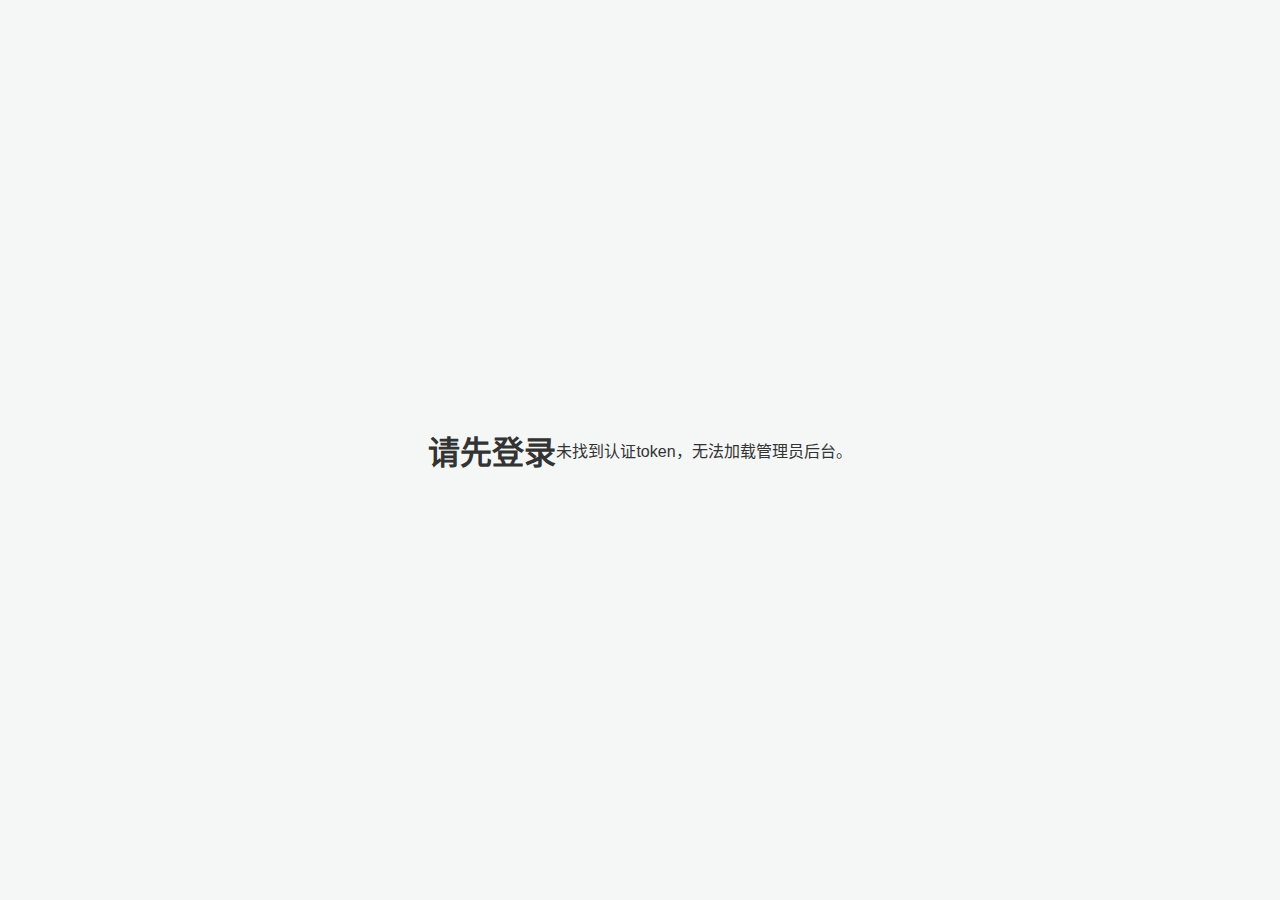
<file: frontend/admin.html>
<!DOCTYPE html>
<html lang="zh-CN">
<head>
    <meta charset="UTF-8">
    <meta name="viewport" content="width=device-width, initial-scale=1.0">
    <title>管理员后台 - SQL学习助手</title>
    <style>
        /* 基本样式和变量 */
        :root {
            --primary-color: #4a90e2;
            --background-color: #f4f7f6;
            --container-bg: #ffffff;
            --text-color: #333;
            --border-color: #ddd;
        }

        body {
            font-family: -apple-system, BlinkMacSystemFont, "Segoe UI", Roboto, "Helvetica Neue", Arial, sans-serif;
            margin: 0;
            background-color: var(--background-color);
            color: var(--text-color);
            display: flex;
            justify-content: center;
            align-items: center;
            height: 100vh;
            overflow: hidden; /* 防止body滚动 */
        }

        /* 视图容器 */
        .view {
            display: none;
            width: 100%;
            height: 100%;
        }
        .view.active {
            display: flex;
        }

        /* 管理员界面样式 */
        #admin-view.active {
            flex-direction: column;
            width: 100%;
            height: 100%;
        }

        .admin-header {
            width: 100%;
            padding: 15px 30px;
            background-color: #2c3e50;
            color: white;
            display: flex;
            justify-content: space-between;
            align-items: center;
            box-shadow: 0 2px 4px rgba(0,0,0,0.1);
            box-sizing: border-box;
            flex-shrink: 0; /* 防止头部收缩 */
        }

        .admin-header h1 {
            margin: 0;
            font-size: 24px;
        }

        /* [新增] 确保右侧用户控件区域稳定布局 */
        .admin-user-controls {
            display: flex;
            align-items: center;
            gap: 15px; /* 为按钮和文字之间提供一些间距 */
        }

        .admin-main {
            padding: 30px;
            display: flex;
            flex-direction: column;
            gap: 30px;
            width: 100%;
            max-width: 960px;
            margin: 0 auto;
            overflow-y: auto; /* 仅允许主内容区滚动 */
            flex-grow: 1; /* 占据剩余空间 */
            box-sizing: border-box;
        }

        .admin-card {
            background: #fff;
            padding: 25px;
            border-radius: 8px;
            box-shadow: 0 2px 10px rgba(0,0,0,0.08);
        }

        .admin-card h2 {
            margin-top: 0;
            border-bottom: 1px solid #eee;
            padding-bottom: 15px;
            margin-bottom: 20px;
        }

        .form-group {
            margin-bottom: 15px;
        }

        .form-group label {
            display: block;
            margin-bottom: 5px;
            font-weight: bold;
        }

        .form-group input[type="text"], .form-group textarea {
            width: 100%;
            padding: 10px;
            border: 1px solid #ccc;
            border-radius: 4px;
            box-sizing: border-box;
        }

        .table-container {
            max-height: 400px;
            overflow-y: auto;
        }

        #user-table {
            width: 100%;
            border-collapse: collapse;
        }

        #user-table th, #user-table td {
            border: 1px solid #ddd;
            padding: 12px;
            text-align: left;
        }

        #user-table th {
            background-color: #f8f8f8;
        }

        .form-group-inline {
            display: flex;
            gap: 10px;
            align-items: center;
            flex-wrap: wrap; /* 允许在小屏幕上换行 */
        }

        .form-group-inline input, .form-group-inline select, .form-group-inline button {
            padding: 10px;
            border: 1px solid #ccc;
            border-radius: 4px;
        }
        .form-group-inline input[type="text"] { flex-grow: 1; }
        .form-group-inline input[type="number"] { width: 80px; }

        #draft-list {
            margin-top: 20px;
            display: grid;
            grid-template-columns: repeat(auto-fill, minmax(300px, 1fr));
            gap: 15px;
            max-height: 400px;
            overflow-y: auto;
            padding: 10px;
            background-color: #f7f7f7;
            border: 1px solid #eee;
            border-radius: 4px;
        }

        .draft-item {
            border: 1px solid #e0e0e0;
            padding: 15px;
            border-radius: 5px;
            background: #ffffff;
            box-shadow: 0 1px 3px rgba(0,0,0,0.05);
        }

        .draft-title { font-weight: bold; }
        .draft-topics { font-size: 14px; color: #666; margin: 5px 0; }
        .edit-draft-btn {
            padding: 5px 10px;
            background: var(--primary-color);
            color: white;
            border: none;
            border-radius: 4px;
            cursor: pointer;
        }

        /* 模态框样式 */
        .modal-overlay {
            position: fixed;
            top: 0;
            left: 0;
            width: 100%;
            height: 100%;
            background-color: rgba(0, 0, 0, 0.6);
            display: none; /* [修改] 默认隐藏 */
            justify-content: center;
            align-items: center;
            z-index: 1000;
        }

        .modal-content {
            background: white;
            padding: 30px;
            border-radius: 8px;
            width: 90%;
            max-width: 700px;
            max-height: 90vh;
            overflow-y: auto;
            position: relative;
        }

        .modal-close-btn {
            position: absolute;
            top: 15px;
            right: 20px;
            font-size: 28px;
            font-weight: bold;
            cursor: pointer;
        }

        .modal-actions {
            margin-top: 20px;
            display: flex;
            justify-content: flex-end;
            gap: 10px;
        }

        /* 按钮样式 */
        button {
            border: none;
            border-radius: 5px;
            padding: 8px 12px;
            cursor: pointer;
            transition: background-color 0.3s;
        }

        #logout-btn {
            background-color: #e74c3c;
            color: white;
        }
        #logout-btn:hover {
            background-color: #c0392b;
        }

        .secondary-btn {
            background-color: #7f8c8d;
            color: white;
        }
        .secondary-btn:hover {
            background-color: #95a5a6;
        }
    </style>
</head>
<body>
    <div id="admin-view" class="view active">
        <header class="admin-header">
            <h1>SQL 学习助手 - 管理员后台</h1>
            <div class="admin-user-controls">
                <span>欢迎, <strong id="admin-username"></strong></span>
                <button id="change-password-btn" class="secondary-btn">修改密码</button>
                <button id="logout-btn">退出登录</button>
            </div>
        </header>
        <main class="admin-main">
            <!-- 批量生成题目 -->
            <section class="admin-card">
                <h2>批量生成题目草稿</h2>
                <div class="form-group-inline">
                    <input type="text" id="ai-topics" placeholder="知识点 (e.g., JOIN,GROUP BY)">
                    <input type="number" id="ai-count" min="1" max="10" value="3" placeholder="数量">
                    <select id="ai-llm-provider">
                        <option value="deepseek">DeepSeek</option>
                        <option value="qwen">通义千问</option>
                    </select>
                    <button id="batch-generate-btn">开始生成</button>
                </div>
            </section>

            <!-- 待审核题目列表 -->
            <section class="admin-card">
                <h2>待审核题目 (<span id="draft-count">0</span>)</h2>
                <div id="draft-list">
                    <!-- 题目草稿将在此动态插入 -->
                </div>
            </section>

            <!-- 用户管理 -->
            <section class="admin-card">
                <h2>用户管理</h2>
                <div class="table-container">
                    <table id="user-table">
                        <thead>
                            <tr>
                                <th>ID</th>
                                <th>用户名</th>
                                <th>积分</th>
                                <th>管理员权限</th>
                            </tr>
                        </thead>
                        <tbody>
                            <!-- 用户数据将在此动态插入 -->
                        </tbody>
                    </table>
                </div>
            </section>
        </main>
    </div>

    <!-- 题目审核/编辑 模态框 -->
    <div id="edit-modal" class="modal-overlay">
        <div class="modal-content">
            <span class="modal-close-btn">&times;</span>
            <h2>审核/编辑题目</h2>
            <input type="hidden" id="edit-question-id">
            <div class="form-group">
                <label for="edit-title">题目名称:</label>
                <input type="text" id="edit-title">
            </div>
            <div class="form-group">
                <label for="edit-topics">知识点 (逗号分隔):</label>
                <input type="text" id="edit-topics">
            </div>
            <div class="form-group">
                <label for="edit-question-text">题目描述:</label>
                <textarea id="edit-question-text" rows="4"></textarea>
            </div>
            <div class="form-group">
                <label for="edit-setup-sql">数据库DDL & DML (建表/插数据):</label>
                <textarea id="edit-setup-sql" rows="8"></textarea>
            </div>
            <div class="form-group">
                <label for="edit-correct-sql">正确查询SQL:</label>
                <textarea id="edit-correct-sql" rows="5"></textarea>
            </div>
            <div class="modal-actions">
                <button id="update-btn">保存修改</button>
                <button id="publish-btn">审核通过并发布</button>
            </div>
        </div>
    </div>

    <script>
    document.addEventListener('DOMContentLoaded', () => {
        // --- 配置 ---
        const API_BASE_URL = 'http://127.0.0.1:8000'; // 请确保这是你正确的后端地址
        const token = localStorage.getItem('sql_token');

        // --- 权限检查 ---
        if (!token) {
            console.error("未找到认证token，请先登录。");
            document.body.innerHTML = '<h1>请先登录</h1><p>未找到认证token，无法加载管理员后台。</p>';
            return;
        }

        // --- [新增] 缓存 ---
        let draftCache = [];

        // --- API 封装 ---
        async function apiCall(endpoint, method = 'GET', body = null) {
            const headers = {
                'Content-Type': 'application/json',
                'Authorization': `Bearer ${token}`
            };
            const options = { method, headers };
            if (body) {
                options.body = JSON.stringify(body);
            }

            try {
                const response = await fetch(API_BASE_URL + endpoint, options);
                if (response.status === 401 || response.status === 403) {
                    console.error("认证失败或权限不足, 将登出。");
                    handleLogout();
                    return null;
                }
                if (!response.ok) {
                    const errorData = await response.json().catch(() => ({ detail: '无法解析的错误响应' }));
                    throw new Error(errorData.detail || `API请求失败，状态码: ${response.status}`);
                }
                if (response.status === 204) { // No Content
                    return null;
                }
                return response.json();
            } catch (error) {
                console.error(`API调用到 ${endpoint} 失败:`, error);
                alert(`请求失败: ${error.message}`);
                throw error;
            }
        }

        // --- DOM 元素 ---
        const adminUsername = document.getElementById('admin-username');
        const logoutBtn = document.getElementById('logout-btn');
        const changePasswordBtn = document.getElementById('change-password-btn');
        const batchGenerateBtn = document.getElementById('batch-generate-btn');
        const draftListContainer = document.getElementById('draft-list');
        const draftCountSpan = document.getElementById('draft-count');
        const editModal = document.getElementById('edit-modal');
        const closeModalBtn = document.querySelector('.modal-close-btn');
        const updateBtn = document.getElementById('update-btn');
        const publishBtn = document.getElementById('publish-btn');
        const userTableBody = document.querySelector('#user-table tbody');

        // --- 页面初始化 ---
        async function initializeAdminPage() {
            try {
                const user = await apiCall('/auth/users/me');
                if (user && user.is_admin) {
                    adminUsername.textContent = user.username;
                    await Promise.all([loadDrafts(), loadUsers()]);
                } else {
                    alert('您没有管理员权限。');
                    handleLogout();
                }
            } catch (error) {
                handleLogout();
            }
        }

        // --- 用户管理 ---
        async function loadUsers() {
            try {
                const users = await apiCall('/admin/users');
                if (!users) return;
                userTableBody.innerHTML = '';
                users.forEach(user => {
                    const row = document.createElement('tr');
                    const isDisabled = user.id === 1 ? 'disabled' : '';
                    row.innerHTML = `
                        <td>${user.id}</td>
                        <td>${user.username}</td>
                        <td>${user.points}</td>
                        <td>
                            <input type="checkbox" class="permission-checkbox" data-userid="${user.id}" ${user.is_admin ? 'checked' : ''} ${isDisabled}>
                        </td>
                    `;
                    userTableBody.appendChild(row);
                });
            } catch (error) {
                console.error('加载用户列表失败:', error);
            }
        }

        userTableBody.addEventListener('change', async (e) => {
            if (e.target.classList.contains('permission-checkbox')) {
                const userId = parseInt(e.target.dataset.userid, 10);
                const isAdmin = e.target.checked;
                try {
                    await apiCall('/admin/users/permissions', 'PUT', { user_id: userId, is_admin: isAdmin });
                    alert('权限更新成功！');
                } catch (error) {
                    alert('权限更新失败: ' + error.message);
                    e.target.checked = !isAdmin;
                }
            }
        });

        // --- 题库管理 ---
        async function loadDrafts() {
            try {
                const drafts = await apiCall('/admin/questions/drafts');
                if (!drafts) {
                    draftCache = []; // 清空缓存
                    return;
                }
                draftCache = drafts; // [修改] 填充缓存
                draftListContainer.innerHTML = '';
                draftCountSpan.textContent = drafts.length;
                drafts.forEach(draft => {
                    const draftElement = document.createElement('div');
                    draftElement.className = 'draft-item';
                    draftElement.innerHTML = `
                        <div class="draft-title">${draft.title || '无标题'} (ID: ${draft.id})</div>
                        <div class="draft-topics">知识点: ${draft.topics || '未分类'}</div>
                        <button class="edit-draft-btn" data-id="${draft.id}">审核/编辑</button>
                    `;
                    draftListContainer.appendChild(draftElement);
                });
            } catch (error) {
                console.error('加载草稿列表失败:', error);
            }
        }

        batchGenerateBtn.addEventListener('click', async () => {
            const topics = document.getElementById('ai-topics').value.split(',').map(t => t.trim()).filter(t => t);
            const count = parseInt(document.getElementById('ai-count').value, 10);
            const llm_provider = document.getElementById('ai-llm-provider').value;

            if (topics.length === 0 || !count) {
                alert('请输入知识点和数量！');
                return;
            }

            batchGenerateBtn.textContent = '生成中...';
            batchGenerateBtn.disabled = true;
            try {
                const response = await apiCall('/admin/questions/batch-generate', 'POST', { topics, count, llm_provider });
                alert(response.message);
                setTimeout(loadDrafts, 3000);
            } catch (error) {
                // apiCall内部已处理alert
            } finally {
                batchGenerateBtn.textContent = '开始生成';
                batchGenerateBtn.disabled = false;
            }
        });

        // [修改] 从缓存读取数据来打开模态框
        draftListContainer.addEventListener('click', (e) => {
            if (e.target.classList.contains('edit-draft-btn')) {
                const questionId = e.target.dataset.id;
                const draft = draftCache.find(d => d.id == questionId);

                if (draft) {
                    document.getElementById('edit-question-id').value = draft.id;
                    document.getElementById('edit-title').value = draft.title;
                    document.getElementById('edit-topics').value = draft.topics;
                    document.getElementById('edit-question-text').value = draft.question_text;
                    document.getElementById('edit-setup-sql').value = draft.setup_sql;
                    document.getElementById('edit-correct-sql').value = draft.correct_sql;
                    editModal.style.display = 'flex';
                } else {
                    alert('无法找到题目详情，请刷新页面后重试。');
                }
            }
        });

        // --- 模态框逻辑 ---
        closeModalBtn.addEventListener('click', () => editModal.style.display = 'none');

        editModal.addEventListener('click', (e) => {
            if (e.target === editModal) {
                editModal.style.display = 'none';
            }
        });

        async function handleModalAction(action, questionId) {
            let promise;
            if (action === 'update') {
                const body = {
                    title: document.getElementById('edit-title').value,
                    topics: document.getElementById('edit-topics').value,
                    question_text: document.getElementById('edit-question-text').value,
                    setup_sql: document.getElementById('edit-setup-sql').value,
                    correct_sql: document.getElementById('edit-correct-sql').value,
                };
                promise = apiCall(`/admin/questions/${questionId}`, 'PUT', body);
            } else if (action === 'publish') {
                if (!confirm(`确定要发布题目 #${questionId} 吗？`)) return;
                promise = apiCall(`/admin/questions/${questionId}/publish`, 'POST');
            }

            try {
                await promise;
                alert(`${action === 'update' ? '保存' : '发布'}成功！`);
                editModal.style.display = 'none';
                await loadDrafts(); // 重新加载列表和缓存
            } catch (error) {
                // alert已经由apiCall处理
            }
        }

        updateBtn.addEventListener('click', () => {
            const questionId = document.getElementById('edit-question-id').value;
            handleModalAction('update', questionId);
        });

        publishBtn.addEventListener('click', () => {
            const questionId = document.getElementById('edit-question-id').value;
            handleModalAction('publish', questionId);
        });

        // --- 登出和改密 ---
        function handleLogout() {
            localStorage.removeItem('sql_token');
            window.location.href = 'login.html';
        }

        logoutBtn.addEventListener('click', handleLogout);
        changePasswordBtn.addEventListener('click', () => {
            window.location.href = 'change-password.html';
        });

        // --- 启动 ---
        initializeAdminPage();
    });
    </script>
</body>
</html>
</file>
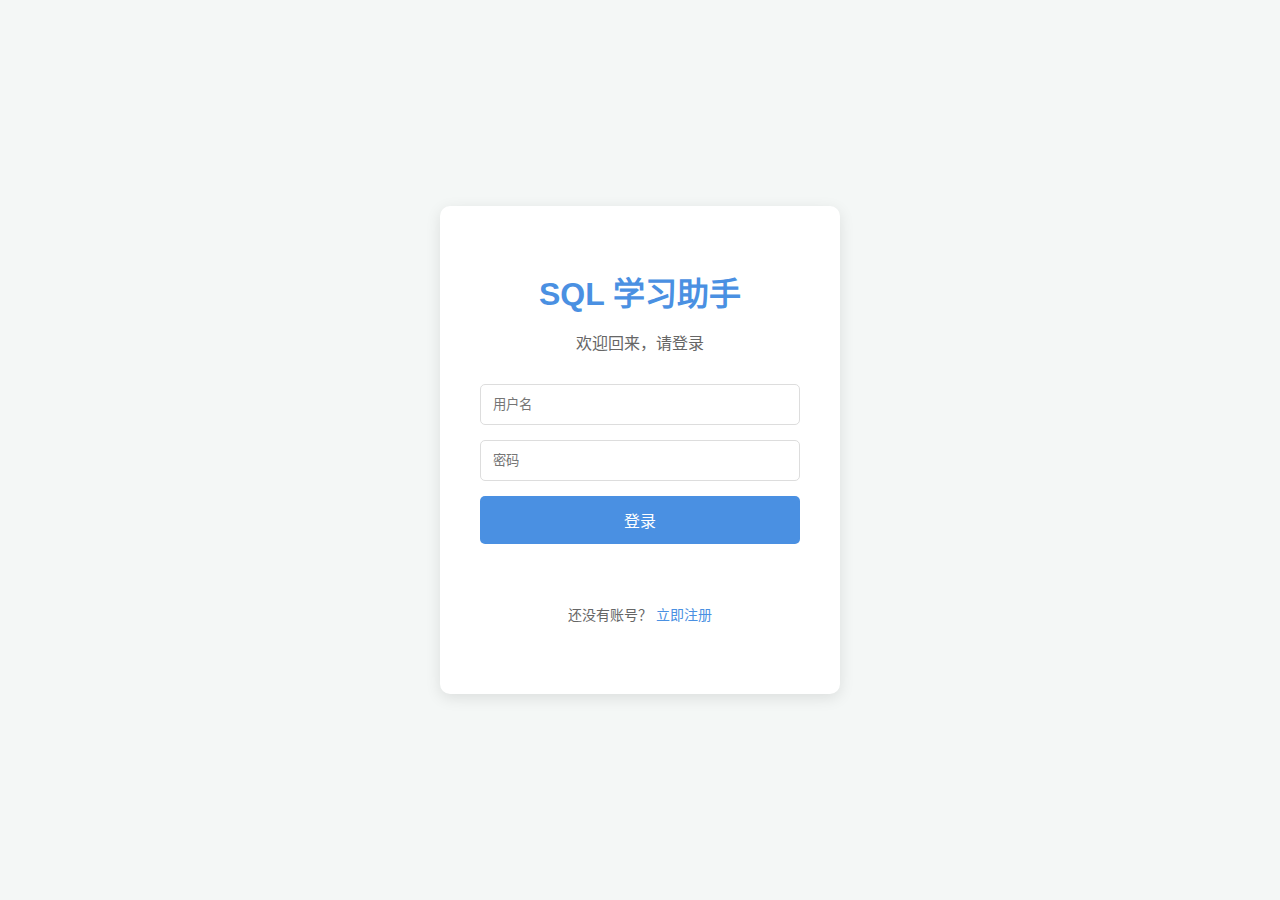
<file: frontend/change-password.html>
<!DOCTYPE html>
<html lang="zh-CN">
<head>
    <meta charset="UTF-8">
    <meta name="viewport" content="width=device-width, initial-scale=1.0">
    <title>修改密码 - SQL 学习助手</title>
    <link rel="stylesheet" href="style.css">
</head>
<body>
    <div class="login-container">
        <h1>修改密码</h1>
        <form id="change-password-form">
            <input type="password" id="old-password" placeholder="当前密码" required>
            <input type="password" id="new-password" placeholder="新密码" required>
            <input type="password" id="confirm-new-password" placeholder="确认新密码" required>
            <button type="submit">确认修改</button>
        </form>
        <p id="change-password-message" class="message"></p>
        <button id="back-btn" class="secondary-btn">返回</button>
    </div>
    <script src="change-password.js"></script>
</body>
</html>
</file>
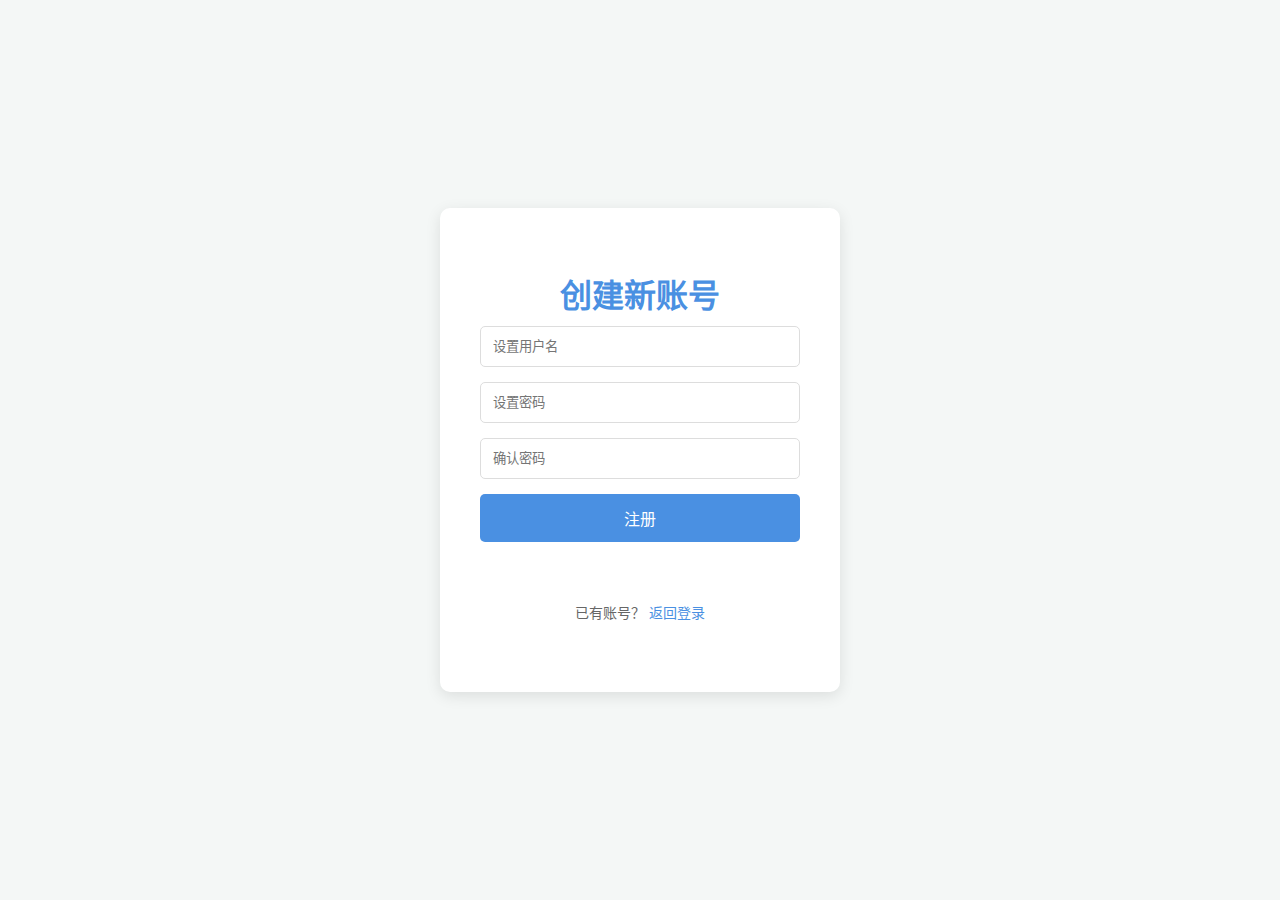
<file: frontend/register.html>
<!DOCTYPE html>
<html lang="zh-CN">
<head>
    <meta charset="UTF-8">
    <meta name="viewport" content="width=device-width, initial-scale=1.0">
    <title>注册 - SQL 学习助手</title>
    <link rel="stylesheet" href="style.css">
</head>
<body>
    <div class="login-container">
        <h1>创建新账号</h1>
        <form id="register-form">
            <input type="text" id="register-username" placeholder="设置用户名" required>
            <input type="password" id="register-password" placeholder="设置密码" required>
            <input type="password" id="confirm-password" placeholder="确认密码" required>
            <button type="submit">注册</button>
        </form>
        <p id="register-error" class="error-message"></p>
        <p class="register-link">已有账号？ <a href="login.html">返回登录</a></p>
    </div>
    <script src="register.js"></script>
</body>
</html>
</file>
<file: frontend/style.css>
/* 基本样式和变量 */
:root {
    --primary-color: #4a90e2;
    --background-color: #f4f7f6;
    --container-bg: #ffffff;
    --text-color: #333;
    --border-color: #ddd;
    --user-msg-bg: #dcf8c6;
    --bot-msg-bg: #e5e5ea;
}

body {
    font-family: -apple-system, BlinkMacSystemFont, "Segoe UI", Roboto, "Helvetica Neue", Arial, sans-serif;
    margin: 0;
    background-color: var(--background-color);
    color: var(--text-color);
    display: flex;
    justify-content: center;
    align-items: center;
    height: 100vh;
}

/* 视图切换 */
.view {
    display: none;
    width: 100%;
    height: 100%;
}
.view.active {
    display: flex;
}

/* 登录/注册样式 */
.login-container {
    width: 320px;
    padding: 40px;
    background-color: var(--container-bg);
    border-radius: 10px;
    box-shadow: 0 4px 15px rgba(0,0,0,0.1);
    text-align: center;
}
.login-container h1 {
    color: var(--primary-color);
    margin-bottom: 10px;
}
.login-container p {
    color: #666;
    margin-bottom: 30px;
}
.login-container input {
    width: 100%;
    padding: 12px;
    margin-bottom: 15px;
    border: 1px solid var(--border-color);
    border-radius: 5px;
    box-sizing: border-box;
}
.login-container button {
    width: 100%;
    padding: 12px;
    background-color: var(--primary-color);
    color: white;
    border: none;
    border-radius: 5px;
    cursor: pointer;
    font-size: 16px;
    transition: background-color 0.3s;
}
.login-container button:hover {
    background-color: #357abd;
}
.error-message {
    color: #e74c3c;
    margin-top: 10px;
    font-size: 14px;
    min-height: 20px;
}
.register-link {
    font-size: 14px;
    color: #666;
    margin-top: 20px;
}
.register-link a {
    color: var(--primary-color);
    text-decoration: none;
}
.register-link a:hover {
    text-decoration: underline;
}


/* 主应用布局 */
#app-view {
    /* ... */
    display: flex;
    overflow: hidden;
}

.sidebar {
    width: 280px;
    /* 【重要修复】防止侧栏被压缩 */
    flex-shrink: 0;
    background-color: #f9f9f9;
    padding: 20px;
    border-right: 1px solid var(--border-color);
    display: flex;
    flex-direction: column;
    overflow-y: auto;
}

.sidebar {
    width: 280px;
    background-color: #f9f9f9;
    padding: 20px;
    border-right: 1px solid var(--border-color);
    display: flex;
    flex-direction: column;
    overflow-y: auto;
}
.sidebar h2, .sidebar h3 {
    color: var(--primary-color);
    border-bottom: 2px solid var(--primary-color);
    padding-bottom: 5px;
}
#user-info, #schema-container, #leaderboard-container {
    margin-bottom: 20px;
}
#schema-display {
    background-color: #eef1f3;
    padding: 10px;
    border-radius: 5px;
    font-family: "Courier New", Courier, monospace;
    font-size: 13px;
    white-space: pre-wrap;
    word-wrap: break-word;
}
#logout-btn {
    background-color: #e74c3c;
    color: white;
    border: none;
    padding: 8px 12px;
    border-radius: 5px;
    cursor: pointer;
    margin-top: 10px;
}

.chat-container {
    flex-grow: 1;
    display: flex;
    flex-direction: column;
}

/* 聊天框样式 */
#chat-box {
    flex-grow: 1;
    padding: 20px;
    overflow-y: auto;
    display: flex;
    flex-direction: column;
}
.chat-message {
    padding: 10px 15px;
    border-radius: 18px;
    margin-bottom: 10px;
    max-width: 70%;
    word-wrap: break-word;
}
.chat-message.user {
    background-color: var(--user-msg-bg);
    align-self: flex-end;
}
.chat-message.bot {
    background-color: var(--bot-msg-bg);
    align-self: flex-start;
}
.chat-message.system {
    background-color: #fffbe6;
    border: 1px solid #ffe58f;
    align-self: center;
    text-align: center;
    width: 80%;
    max-width: 100%;
}
.chat-message p {
    margin: 0;
}

.chat-message pre {
    background-color: #2d2d2d;
    color: #f8f8f2;
    padding: 10px;
    border-radius: 5px;
    white-space: pre-wrap;
    word-wrap: break-word;
    margin-top: 10px;
}

.chat-message code {
    font-family: "Courier New", Courier, monospace;
}

/* 输入区样式 */
.chat-input-area {
    border-top: 1px solid var(--border-color);
    padding: 15px;
    display: flex;
    flex-direction: column;
}
.controls-bar {
    display: flex;
    justify-content: space-between;
    align-items: center;
    margin-bottom: 10px;
}
.action-buttons {
    margin-bottom: 10px;
}
.action-buttons button {
    padding: 8px 12px;
    border: 1px solid var(--primary-color);
    background-color: white;
    color: var(--primary-color);
    border-radius: 20px;
    cursor: pointer;
    margin-right: 10px;
}
.action-buttons button.active {
    background-color: var(--primary-color);
    color: white;
}
.model-selector {
    display: flex;
    align-items: center;
}
.model-selector label {
    margin-right: 8px;
    font-size: 14px;
}
.model-selector select {
    padding: 5px;
    border-radius: 5px;
    border: 1px solid var(--border-color);
}
#chat-input {
    flex-grow: 1;
    border: 1px solid var(--border-color);
    border-radius: 5px;
    padding: 10px;
    font-size: 16px;
    resize: none;
    min-height: 80px;
}
#send-btn {
    padding: 10px 20px;
    background-color: var(--primary-color);
    color: white;
    border: none;
    border-radius: 5px;
    cursor: pointer;
    margin-top: 10px;
    align-self: flex-end;
}

/* 新增: 管理员界面样式 */
.admin-header {
    width: 100%;
    padding: 15px 30px;
    background-color: #2c3e50;
    color: white;
    display: flex;
    justify-content: space-between;
    align-items: center;
    box-shadow: 0 2px 4px rgba(0,0,0,0.1);
    box-sizing: border-box;
}
.admin-header h1 {
    margin: 0;
    font-size: 24px;
}
.admin-main {
    padding: 30px;
    display: flex;
    flex-direction: column;
    gap: 30px;
    width: 100%;
    max-width: 960px;
    margin: 0 auto;
}
.admin-card {
    background: #fff;
    padding: 25px;
    border-radius: 8px;
    box-shadow: 0 2px 10px rgba(0,0,0,0.08);
}
.admin-card h2 {
    margin-top: 0;
    border-bottom: 1px solid #eee;
    padding-bottom: 15px;
    margin-bottom: 20px;
}
.form-group {
    margin-bottom: 15px;
}
.form-group label {
    display: block;
    margin-bottom: 5px;
    font-weight: bold;
}
.form-group input[type="text"], .form-group textarea {
    width: 100%;
    padding: 10px;
    border: 1px solid #ccc;
    border-radius: 4px;
    box-sizing: border-box;
}
#user-table {
    width: 100%;
    border-collapse: collapse;
}
#user-table th, #user-table td {
    border: 1px solid #ddd;
    padding: 12px;
    text-align: left;
}
#user-table th {
    background-color: #f8f8f8;
}

/* 新增: 通用次要按钮样式 */
.secondary-btn {
    padding: 8px 12px;
    background-color: #7f8c8d;
    color: white;
    border: none;
    border-radius: 5px;
    cursor: pointer;
    margin-left: 10px; /* 与其他按钮隔开 */
}
.secondary-btn:hover {
    background-color: #95a5a6;
}
#user-info button {
    margin-top: 10px;
}

/* 新增: 修改密码页面的消息样式 */
.message {
    margin-top: 15px;
    font-size: 14px;
    min-height: 20px;
}
.success-message {
    color: #2ecc71;
}
.error-message {
    color: #e74c3c;
}

/* 1. 通用次要按钮样式 (例如“返回”、“修改密码”按钮) */
.secondary-btn {
    padding: 8px 12px;
    background-color: #7f8c8d; /* 一个中性的灰色 */
    color: white;
    border: none;
    border-radius: 5px;
    cursor: pointer;
    transition: background-color 0.3s;
}

.secondary-btn:hover {
    background-color: #95a5a6; /* 悬停时变亮 */
}

/* 2. 布局微调，解决对齐问题 */
/* 针对“修改密码”页面的容器 */
.login-container .secondary-btn {
    width: 100%; /* 让“返回”按钮也占满整个宽度，与“确认修改”按钮对齐 */
    margin-top: 10px; /* 与上方的元素隔开 */
}

/* 针对主页和管理员页面的“修改密码”按钮 */
#user-info button.secondary-btn,
.admin-header button.secondary-btn {
    margin-left: 10px; /* 与“退出登录”按钮隔开 */
}

#user-info button {
    margin-top: 10px;
}

/* 3. 修改密码页面的消息提示样式 (成功或失败) */
.message {
    margin-top: 15px;
    font-size: 14px;
    min-height: 20px;
}

.success-message {
    color: #2ecc71; /* 绿色代表成功 */
}

.error-message {
    color: #e74c3c; /* 红色代表错误 */
}

/* 重构: 管理员界面样式 */
.admin-main {
    /* ... */
}
.form-group-inline {
    display: flex;
    gap: 10px;
    align-items: center;
}
.form-group-inline input, .form-group-inline select {
    padding: 10px;
    border: 1px solid #ccc;
    border-radius: 4px;
}
.form-group-inline input[type="text"] { flex-grow: 1; }
.form-group-inline input[type="number"] { width: 80px; }

#draft-list {
    margin-top: 20px;
    display: grid;
    grid-template-columns: repeat(auto-fill, minmax(300px, 1fr));
    gap: 15px;
}
.draft-item {
    border: 1px solid #eee;
    padding: 15px;
    border-radius: 5px;
    background: #fafafa;
}
.draft-title { font-weight: bold; }
.draft-topics { font-size: 14px; color: #666; margin: 5px 0; }
.edit-draft-btn {
    padding: 5px 10px;
    background: var(--primary-color);
    color: white;
    border: none;
    border-radius: 4px;
    cursor: pointer;
}

/* 新增: 模态框样式 */
.modal-overlay {
    position: fixed;
    top: 0;
    left: 0;
    width: 100%;
    height: 100%;
    background-color: rgba(0, 0, 0, 0.6);
    display: flex;
    justify-content: center;
    align-items: center;
    z-index: 1000;
}
.modal-content {
    background: white;
    padding: 30px;
    border-radius: 8px;
    width: 90%;
    max-width: 700px;
    max-height: 90vh;
    overflow-y: auto;
    position: relative;
}
.modal-close-btn {
    position: absolute;
    top: 15px;
    right: 20px;
    font-size: 28px;
    font-weight: bold;
    cursor: pointer;
}
.modal-actions {
    margin-top: 20px;
    display: flex;
    justify-content: flex-end;
    gap: 10px;
}
</file>
